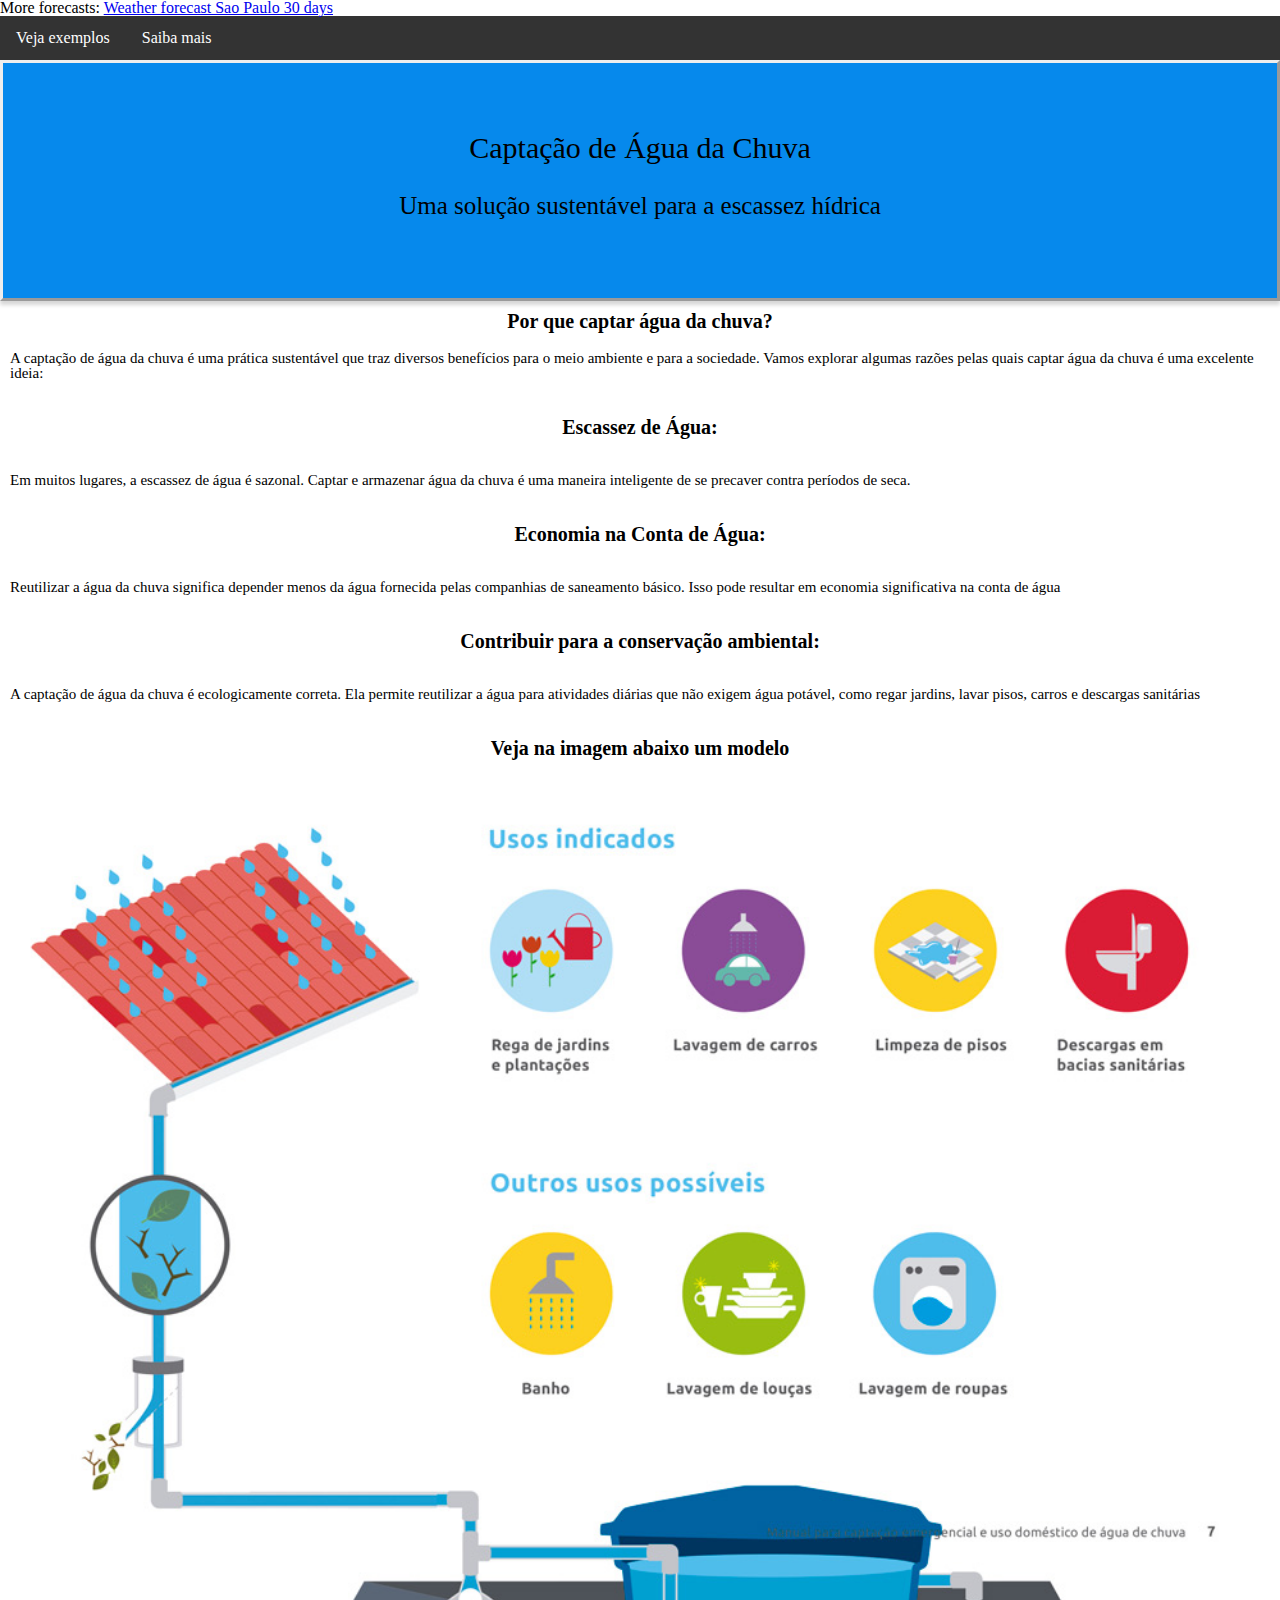
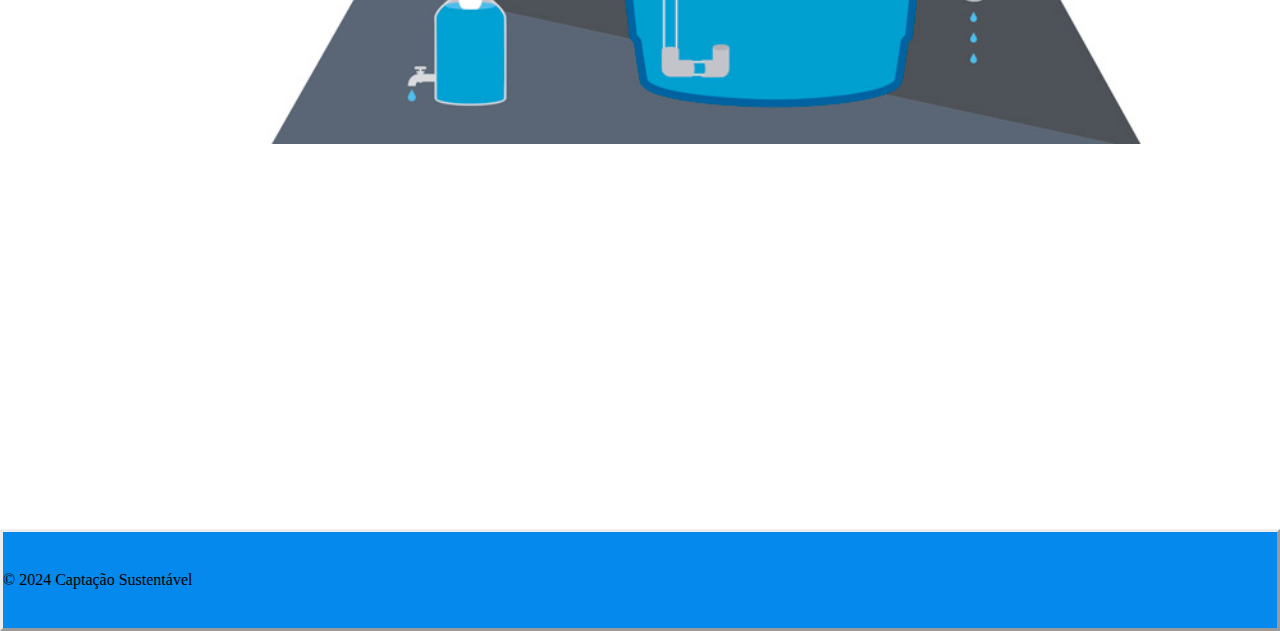
<file: index.html>
<!DOCTYPE html>
<html lang="pt-br">
<head>
    <meta charset="UTF-8">
    <meta name="viewport" content="width=device-width, initial-scale=1.0">
    <title>projeto-web-extensao</title>

    <link rel="stylesheet" href="./assets/css/reset.css">
    <link rel="stylesheet" href="./assets/css/index.css">
</head>
<body>
    <div id="ww_8362cf696917c" v='1.3' loc='id' a='{"t":"ticker","lang":"en","sl_lpl":1,"ids":["wl5109"],"font":"Arial","sl_ics":"one_a","sl_sot":"celsius","cl_bkg":"image","cl_font":"#FFFFFF","cl_cloud":"#FFFFFF","cl_persp":"#81D4FA","cl_sun":"#FFC107","cl_moon":"#FFC107","cl_thund":"#FF5722"}'>More forecasts: <a href="https://oneweather.org/sao_paulo/30_days/" id="ww_8362cf696917c_u" target="_blank">Weather forecast Sao Paulo 30 days</a></div><script async src="https://app2.weatherwidget.org/js/?id=ww_8362cf696917c"></script>
    <ul>
        <li><a href="./assets/html/veja-exemplos.html">Veja exemplos</a></li>
        <li><a href="./assets/html/saiba-mais.html">Saiba mais</a></li>
        
      </ul>
    <header>
        <div class="caixa-titulo">
            <h1 class="titulo-caixa">Captação de Água da Chuva</h1>
            <p class="paragrafo-caixa">Uma solução sustentável para a escassez hídrica</p>
        </div>
    </header>

    <main>
        <section class="principal">
            <h2 class="conteudo__titulo">Por que captar água da chuva?</h2>
            <p class="conteudo__texto">A captação de água da chuva é uma prática sustentável que traz diversos benefícios para o meio ambiente e para a sociedade. Vamos explorar algumas razões pelas quais captar água da chuva é uma excelente ideia:</p><br>
    
            <h3 class="conteudo__titulo"><strong>Escassez de Água:</strong></h3><br> 
            <p class="conteudo__texto">Em muitos lugares, a escassez de água é sazonal. Captar e armazenar água da chuva é uma maneira inteligente de se precaver contra períodos de seca.</p><br>
            <h3 class="conteudo__titulo"><strong>Economia na Conta de Água:</strong></h3><br>  
            <p class="conteudo__texto">    Reutilizar a água da chuva significa depender menos da água fornecida pelas companhias de saneamento básico. Isso pode resultar em economia significativa na conta de água</p><br>
            <h3 class="conteudo__titulo"><strong>Contribuir para a conservação ambiental:</strong></h3><br>  
            <p class="conteudo__texto">   A captação de água da chuva é ecologicamente correta. Ela permite reutilizar a água para atividades diárias que não exigem água potável, como regar jardins, lavar pisos, carros e descargas sanitárias</p><br>
        
        <h3 class="conteudo__titulo">Veja na imagem abaixo um modelo</h3><br>
        </section>
        <section>
            <img src="./assets/img/sistema-captacao.jpg" alt="Água da chuva sendo coletada" class="banner"/>
        </section>
        <section>
            <div class="video">
                <iframe width="100%" height="315" src="https://www.youtube.com/embed/ET1VejEicug?si=-c-OFN3hfd79wOsk" title="YouTube video player" frameborder="0" allow="accelerometer; autoplay; clipboard-write; encrypted-media; gyroscope; picture-in-picture; web-share" allowfullscreen></iframe>
            </div>

        </section>
    </main>

    <footer >
        <p>&copy; 2024 Captação Sustentável</p>
        
    </footer>
    
</body>
</html>
</file>
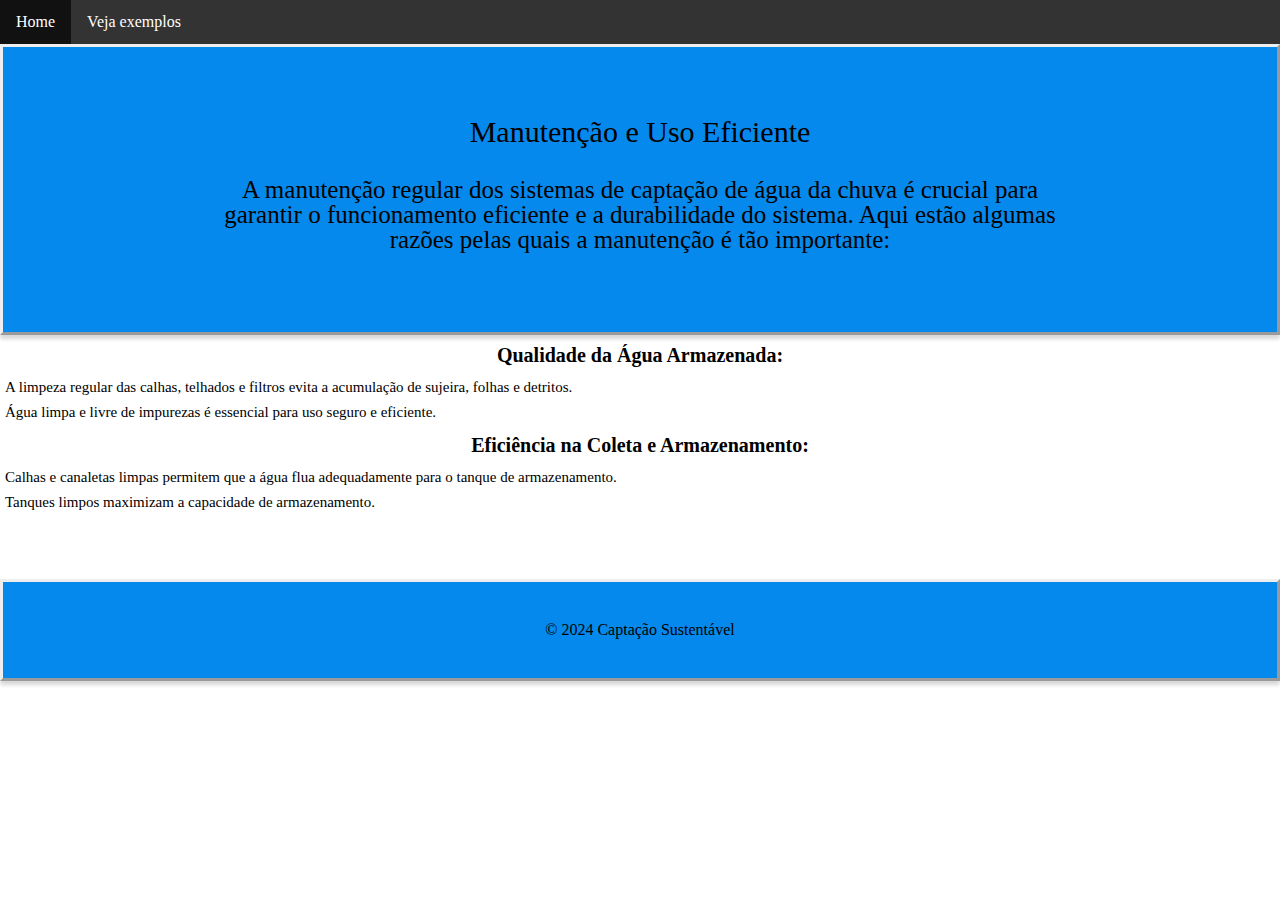
<file: assets/html/saiba-mais.html>
<!DOCTYPE html>
<html lang="pt-br">
<head>
    <meta charset="UTF-8">
    <meta name="viewport" content="width=device-width, initial-scale=1.0">
    <link rel="stylesheet" href="../css/reset.css">
    <link rel="stylesheet" href="../css/saiba-mais.css">
    <title>Saiba mais</title>
</head>
<body>

    <ul>
        <li><a href="https://tiagootoni.github.io/projeto-extensao/">Home</a></li>
        <li><a href="./veja-exemplos.html">Veja exemplos</a></li>
        
      </ul>

      <header>
        <div class="caixa-titulo">
            <h1 class="titulo-caixa">Manutenção e Uso Eficiente</h1>
            <p class="paragrafo-caixa">A manutenção regular dos sistemas de captação de água da chuva é crucial para garantir o funcionamento eficiente e a durabilidade do sistema. Aqui estão algumas razões pelas quais a manutenção é tão importante:</p>
        </div>
    </header>
    <main>
        <section>
            
            <h2 class="conteudo__titulo">Qualidade da Água Armazenada:</h2>
            <p class="conteudo__texto">A limpeza regular das calhas, telhados e filtros evita a acumulação de sujeira, folhas e detritos.</p>
            <p class="conteudo__texto">Água limpa e livre de impurezas é essencial para uso seguro e eficiente.</p>
            <h2 class="conteudo__titulo">Eficiência na Coleta e Armazenamento:</h2>
            <p class="conteudo__texto">Calhas e canaletas limpas permitem que a água flua adequadamente para o tanque de armazenamento.</p>
            <p class="conteudo__texto">Tanques limpos maximizam a capacidade de armazenamento.</p><br>
            
        </section>

    </main><br><br><br>


<footer >
    <p>&copy; 2024 Captação Sustentável</p>
            
</footer>
    
</body>
</html>
</file>
<file: assets/css/index.css>
ul {

    list-style-type: none;
    margin: 0;
    padding: 0;
    overflow: hidden;
    background-color: #333;
  }

li {
    float: left;
  }
  
li a {
    display: block;
    color: white;
    text-align: center;
    padding: 14px 16px;
    text-decoration: none;
}
  
li a:hover {
    background-color: #111;
}

.caixa-titulo {
	position: relative;
    display: block;
    text-align: center;
	width: 940px;
	margin: 0 auto;
    padding: 30px;
    
}

header {
	background: #0689ec;
	padding: 20px 0;
    border: outset;
    box-shadow: 0px 4px 4px rgba(0, 0, 0, 0.16);   
}

.titulo-caixa {
    text-align: center;
    font-size: 30px;
    margin: 20px;

}

.paragrafo-caixa {
    text-align: center;
    font-size: 25px;
    margin: 30px;
    
}

.conteudo__titulo {
    font-size: 20px;
    font-weight: 700;
    text-align: center;
    margin: 10px;
}

.conteudo__texto {
    color: black;
    font-size: 15px;
    grid-column: span 2;
    padding: 10px;
}

.banner {
	width:100%;
}

.video {
	width: 560px;
	margin: 2em auto;
}

@media screen and (max-width: 480px) {
	.caixa-titulo, .video {
		width: auto;
	}
}

footer {
    text-align: center;
    display: flex;
    border: outset;
    background-color: #0689ec;
    box-shadow: 0px 4px 4px rgba(0, 0, 0, 0.16);
    padding: 40px 0;


}
</file>
<file: assets/css/saiba-mais.css>
ul {

    list-style-type: none;
    margin: 0;
    padding: 0;
    overflow: hidden;
    background-color: #333;
  }

li {
    float: left;
  }
  
li a {
    display: block;
    color: white;
    text-align: center;
    padding: 14px 16px;
    text-decoration: none;
}
  
li a:hover {
    background-color: #111;
}

.caixa-titulo {
	position: relative;
    display: block;
    text-align: center;
	width: 940px;
	margin: 0 auto;
    padding: 30px;
    
}

header {
	background: #0689ec;
	padding: 20px 0;
    border: outset;
    box-shadow: 0px 4px 4px rgba(0, 0, 0, 0.16);   
}

.titulo-caixa {
    text-align: center;
    font-size: 30px;
    margin: 20px;

}

.paragrafo-caixa {
    text-align: center;
    font-size: 25px;
    margin: 30px;
    
}



@media screen and (max-width: 480px) {
	.caixa-titulo {
		width: auto;
	}
}

.conteudo__titulo {
    font-size: 20px;
    font-weight: 700;
    text-align: center;
    margin: 10px;
}

.conteudo__texto {
    color: black;
    font-size: 15px;
    grid-column: span 2;
    padding: 5px;
}


footer {
    text-align: center;
    display: block;
    border: outset;
    background-color: #0689ec;
    box-shadow: 0px 4px 4px rgba(0, 0, 0, 0.16);
    padding: 40px;


}
</file>
